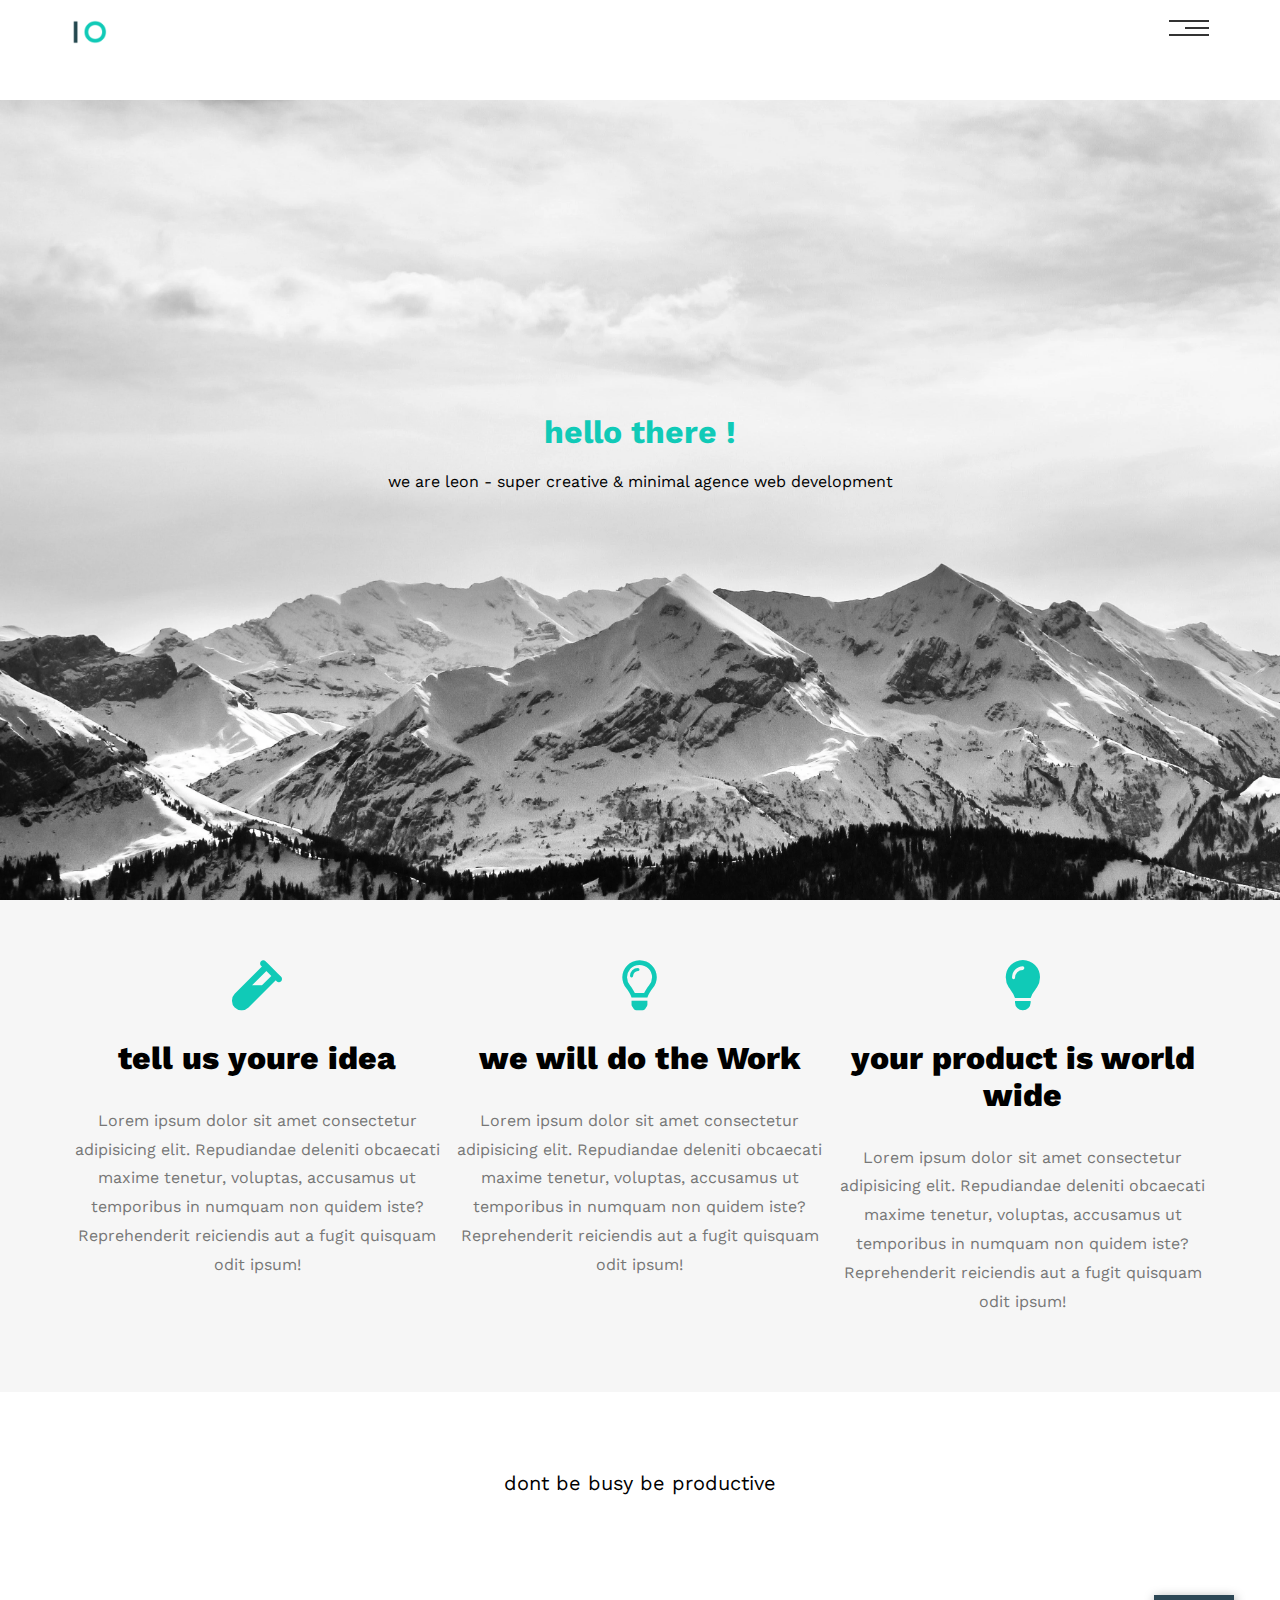
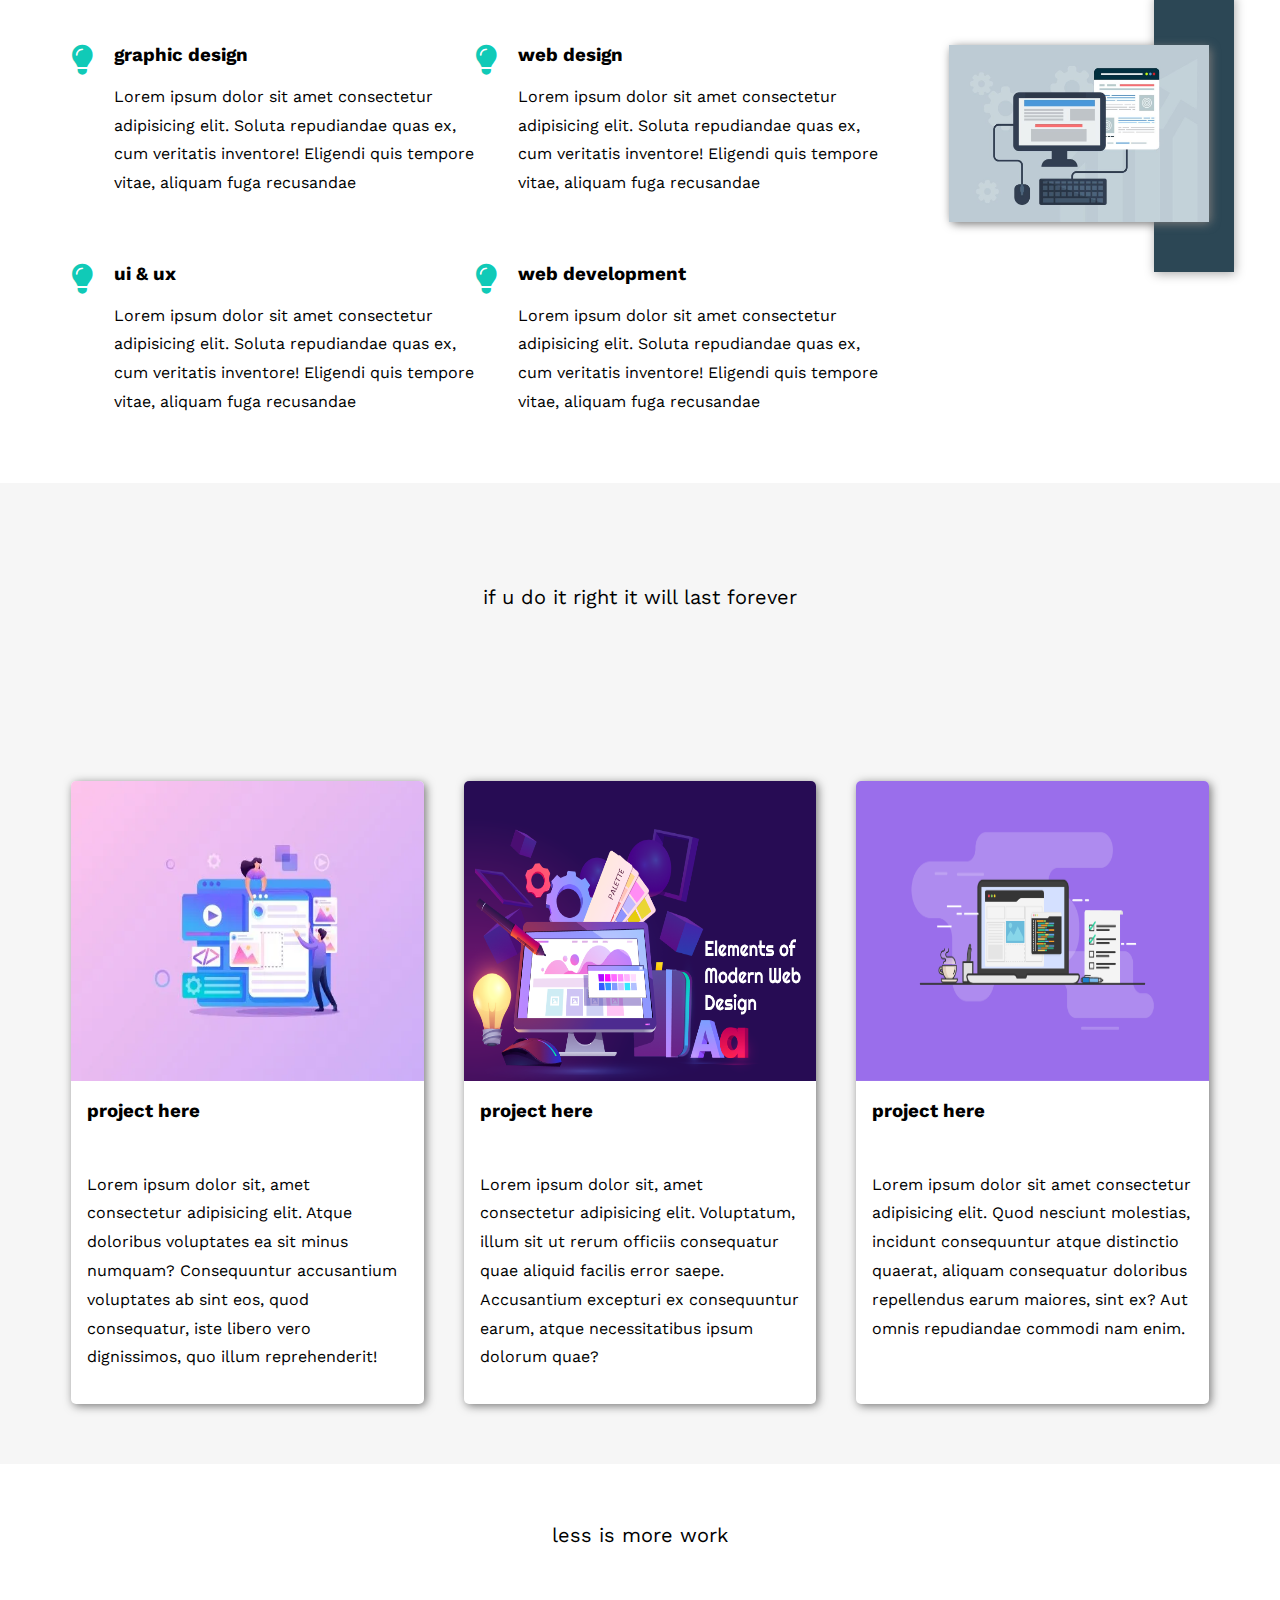
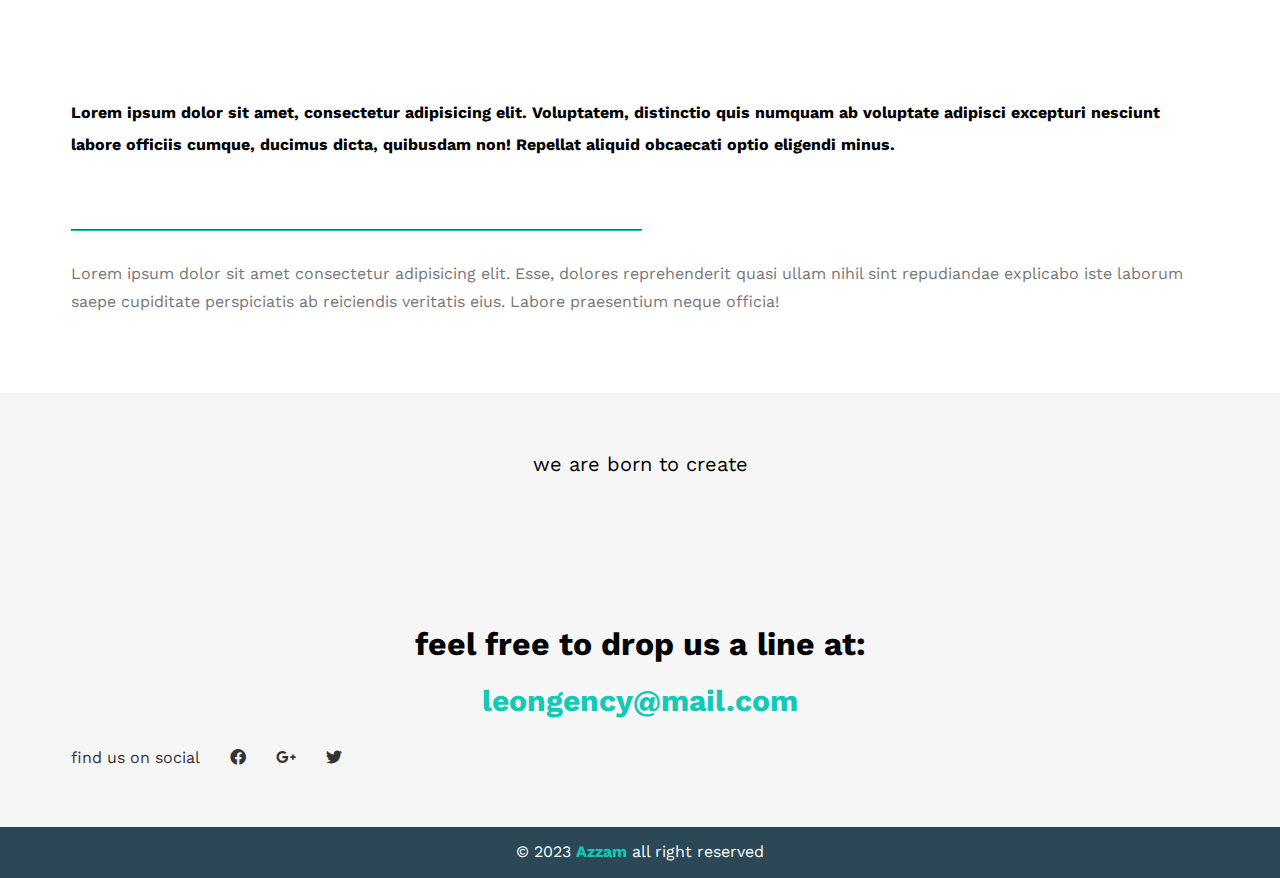
<file: index.html>
<!DOCTYPE html>
<html lang="en">
  <head>
    <meta charset="UTF-8" />
    <meta http-equiv="X-UA-Compatible" content="IE=edge" />
    <meta name="viewport" content="width=device-width, initial-scale=1.0" />
    <!-- css file -->
    <link rel="stylesheet" href="css/style.css" />
    <!-- normalize تخلي العناصر كلها لها نفي التنسيق في كل المتصفحات  -->
    <link rel="stylesheet" href="css/normalize.css" />
    <!-- fonts icon -->
    <link rel="stylesheet" href="css/all.min.css" />
    <!-- fonts -->
    <link rel="preconnect" href="https://fonts.googleapis.com" />
    <link rel="preconnect" href="https://fonts.gstatic.com" crossorigin />
    <link
      href="https://fonts.googleapis.com/css2?family=Mada&family=Work+Sans:ital,wght@0,200;0,300;0,400;0,500;0,800;1,600&display=swap"
      rel="stylesheet"
    />
    <title>Document</title>
  </head>
  <body>
    <!-- start header -->
    <div class="header">
      <div class="container">
        <div class="h"><img class="logo " src="image/logo.png" alt="" /></div>
        <div class="links">
          <span class="icon">
            <span></span>
            <span></span>
            <span></span>
          </span>
          <ul class="sub-menu box">
            <li><a href="#services">services</a></li>
            <li><a href="#portfolio">portfolio</a></li>
            <li><a href="#about">about</a></li>
            <li><a href="#contact">contact</a></li>
          </ul>
        </div>
      </div>
    </div>
    <!-- end headers -->

    <!-- start landing -->
    <div class="landing">
      <div class="intro">
        <h1>hello there !</h1>
        <p>we are leon - super creative & minimal agence web development</p>
      </div>
    </div>
    <!-- end landing  -->
    <!-- start features -->
    <div class="features">
      <div class="container">
        <div class="feat f1">
          <i class="fa-solid fa-vial"></i>
          <h1>tell us youre idea</h1>
          <p>
            Lorem ipsum dolor sit amet consectetur adipisicing elit. Repudiandae
            deleniti obcaecati maxime tenetur, voluptas, accusamus ut temporibus
            in numquam non quidem iste? Reprehenderit reiciendis aut a fugit
            quisquam odit ipsum!
          </p>
        </div>
        <div class="feat f2">
          <i class="fa-regular fa-lightbulb"></i>
          <h1>we will do the Work</h1>
          <p>
            Lorem ipsum dolor sit amet consectetur adipisicing elit. Repudiandae
            deleniti obcaecati maxime tenetur, voluptas, accusamus ut temporibus
            in numquam non quidem iste? Reprehenderit reiciendis aut a fugit
            quisquam odit ipsum!
          </p>
        </div>
        <div class="feat f3">
          <i class="fa-solid fa-lightbulb"></i>
          <h1>your product is world wide</h1>
          <p>
            Lorem ipsum dolor sit amet consectetur adipisicing elit. Repudiandae
            deleniti obcaecati maxime tenetur, voluptas, accusamus ut temporibus
            in numquam non quidem iste? Reprehenderit reiciendis aut a fugit
            quisquam odit ipsum!
          </p>
        </div>
      </div>
    </div>
    <!-- end landing -->
    <!-- services -->
    <div class="services" id="services">
      <p class="al-p">dont be busy be productive</p>
      <div class="container">
        <div class="bus-pic box">
          <img src="image/webdesign-3411373_1920-1024x683.jpg" alt="" />
        </div>
        <div class="four-card">
          <!-- <div class="col-1"> -->
          <div class="ser-card card1">
            <i class="fa-solid fa-lightbulb"></i>
            <div>
              <h3>graphic design</h3>
              <p>
                Lorem ipsum dolor sit amet consectetur adipisicing elit. Soluta
                repudiandae quas ex, cum veritatis inventore! Eligendi quis
                tempore vitae, aliquam fuga recusandae
              </p>
            </div>
          </div>
          <div class="ser-card card2">
            <i class="fa-solid fa-lightbulb"></i>
            <div>
              <h3>web design</h3>
              <p>
                Lorem ipsum dolor sit amet consectetur adipisicing elit. Soluta
                repudiandae quas ex, cum veritatis inventore! Eligendi quis
                tempore vitae, aliquam fuga recusandae
              </p>
            </div>
          </div>

          <!-- <div class="col2"> -->
          <div class="ser-card card3">
            <i class="fa-solid fa-lightbulb"></i>
            <div>
              <h3>ui & ux</h3>
              <p>
                Lorem ipsum dolor sit amet consectetur adipisicing elit. Soluta
                repudiandae quas ex, cum veritatis inventore! Eligendi quis
                tempore vitae, aliquam fuga recusandae
              </p>
            </div>
          </div>
          <div class="ser-card card4">
            <i class="fa-solid fa-lightbulb"></i>
            <div>
              <h3>web development</h3>
              <p>
                Lorem ipsum dolor sit amet consectetur adipisicing elit. Soluta
                repudiandae quas ex, cum veritatis inventore! Eligendi quis
                tempore vitae, aliquam fuga recusandae
              </p>
            </div>
          </div>
        </div>
      </div>
    </div>
    <!-- end services  
    start portfolio -->
    <div class="portfolio" id="portfolio">
      <p class="al-p">if u do it right it will last forever</p>
      <div class="container">
        <div class="f-card port-card box">
          <img src="image/3+Web+Design+Tips+to+Consider+When+Building+a+Successful+Blog_530X384-640w.webp" alt="" />
          <h3>project here</h3>
          <p>
            Lorem ipsum dolor sit, amet consectetur adipisicing elit. Atque
            doloribus voluptates ea sit minus numquam? Consequuntur accusantium
            voluptates ab sint eos, quod consequatur, iste libero vero
            dignissimos, quo illum reprehenderit!
          </p>
        </div>
        <div class="s-card port-card box">
          <img src="image/web-design-elements.png" alt="" />
          <h3>project here</h3>
          <p>
            Lorem ipsum dolor sit, amet consectetur adipisicing elit.
            Voluptatum, illum sit ut rerum officiis consequatur quae aliquid
            facilis error saepe. Accusantium excepturi ex consequuntur earum,
            atque necessitatibus ipsum dolorum quae?
          </p>
        </div>
        <div class="t-card port-card box">
          <img src="image/What-is-Your-Website-Design-Process-Blog-Post-Feature-Image-36119-01.png" alt="" />
          <h3>project here</h3>
          <p>
            Lorem ipsum dolor sit amet consectetur adipisicing elit. Quod
            nesciunt molestias, incidunt consequuntur atque distinctio quaerat,
            aliquam consequatur doloribus repellendus earum maiores, sint ex?
            Aut omnis repudiandae commodi nam enim.
          </p>
        </div>
      </div>
    </div>
    <!-- end of portfolio -->
    <!-- about -->
    <div class="about" id="about">
      <div class="al-p">less is more work</div>
      <div class="container">
        <div class="about-text">
          <p>
            Lorem ipsum dolor sit amet, consectetur adipisicing elit.
            Voluptatem, distinctio quis numquam ab voluptate adipisci excepturi
            nesciunt labore officiis cumque, ducimus dicta, quibusdam non!
            Repellat aliquid obcaecati optio eligendi minus.
          </p>
          <hr />
          <p>
            Lorem ipsum dolor sit amet consectetur adipisicing elit. Esse,
            dolores reprehenderit quasi ullam nihil sint repudiandae explicabo
            iste laborum saepe cupiditate perspiciatis ab reiciendis veritatis
            eius. Labore praesentium neque officia!
          </p>
        </div>
      </div>
    </div>
    <!-- /* about */
/* contact */ -->
    <div class="contact" id="contact">
      <div class="al-p">we are born to create</div>
      <div class="container">
        <h1>feel free to drop us a line at:</h1>
        <a href="mailto:leongency@mail.com">leongency@mail.com</a>
        <div class="social">
          <p>find us on social</p>
          <!-- <div class="icon"> -->
            <i class="fa-brands fa-facebook"></i>
            <i class="fa-brands fa-google-plus-g"></i>
            <i class="fa-brands fa-twitter"></i>
          </div>
        </div>
      </div>
    </div>
    <!-- footer  -->
    <div class="footer">
      &copy; 2023 <span>azzam</span> all right reserved
    </div>
  </body>
</html>
</file>
<file: css/style.css>
* {
    box-sizing: border-box;
}
body {
    font-family: 'Mada', sans-serif;
    font-family: 'Work Sans', sans-serif;
}
:root {
    --main-color: #10cab7;
    --sec-color: #2c4755;
    --border-radius: 5px;
}
html {
    scroll-behavior: smooth;

}
.parent {
    background-color: #eee;
}
.container {
    margin-left: auto;
    margin-right: auto;
    padding-left: 1rem;
    padding-right: 1rem;
}
.box {
    box-shadow: 2px 2px 10px #777;
    border-radius: var(--border-radius);
}

/* small */
@media (min-width:768px ) {
    .container {
        width: 750px;
    }
}
/* medium */
@media (min-width:992px ) {
    .container {
        width: 970px;
    }
}
/* large */
@media (min-width:1200px ) {
    .container {
        width: 1170px;
    }
}
/*  satrt header */
.header {
    padding: 20px;
    position: fixed;
    height: 100px;
    width: 100%;
    background-color: #fff;
    z-index: 12;
}
.header .container {
    display: flex;
    justify-content: space-between;
}
.logo {
    width: 60px;
}
.header .container .links {
    position: relative;
    height: 40px;
}

.header .container .links .icon {
    width: 40px;
    display: flex;
    flex-flow: column;
    align-items: flex-end;
    gap: 5px;
}
.header .links:hover .sub-menu{
    display: block;
    box-shadow: 1px 1px 5px #aaa !important;
    width: 150px;

}
.icon span {
    background-color: #333;
    height: 2px;
}
span:first-child {
    width: 100%;
}
span:nth-child(2) {
    width: 60%;
    transition: .2s;
}
.links:hover .icon span:nth-child(2) {
    width: 100%;
}
span:last-child {
    width: 100%;
}
.test {
    width: 50px;
}
.header .container ul {
    list-style-type: none;
    padding: 0px;
    position: absolute;
    left: -30px;
    top: 14px;
    width: 280px;
    display: none;
}
.header .container ul li a {
    text-decoration: none;
    display: block;
    background-color: #ddd;
    padding: 1rem; 
    color: black;
    transition: .3s;
}
.header .container ul li a:hover {
    background-color: #eee;
    padding-left: 2rem;
    
}
/* landing */
.landing {
    background-image: url(../image/mountain.webp);

    background-size: cover;
    height: calc(100vh);
    display: grid;
    place-content: center;
}
.intro {
    /* padding: 1rem; */
    text-align: center;
}
.intro h1 {
    color: var(--main-color);
}
/* end landing */
/* features */
.features {
    padding-top: 60px;
    padding-bottom: 60px;
    background-color: #f6f6f6;
    margin-bottom: 80px;

}
.features .container {
    display: grid;
    grid-template-columns: repeat(auto-fit, minmax(350px, 1fr));
    gap: 10px;
    text-align: center;
}
@media (max-width:400px ) {
    .features .container {
        grid-template-columns: repeat(auto-fit, minmax(200px, 1fr));

    }
}
.feat i {
    color: var(--main-color);
    font-size: 50px;
}
.feat h1 {
    margin: 30px 0;
    font-weight: 800;

} 
.feat p {
    line-height: 1.8;
    color: #777;

}
/* sevices */
.services {
    padding-left: 1rem;
    padding-right: 1rem;
}
.al-p {
    text-align: center;
    margin-bottom: 150px;
    font-size: 20px;
}
.services .container {
    display: flex;
    flex-direction: row-reverse;
    gap: 70px;
}

.services .bus-pic img {
    width: 260px;
    height: 177px;
    text-align: center;
}
.services .bus-pic {
    height: 177px;
    width: 260px;
    
}
.services .container .bus-pic {
    position: relative;
}
.services .container .bus-pic::before {
    content: "";
    position: absolute;
    background-color: var(--sec-color);
    height: calc(100% + 100px);
    width: 80px;
    top: -50px;
    right: -25px;
    z-index: -1;
    box-shadow: 1px 2px 10px #aaa;

}
.services .container .four-card {
    display: grid;
    grid-template-columns: repeat(auto-fit, minmax(350px, 1fr));
}
@media (max-width:400px ) {
    .services .container .four-card {
        grid-template-columns: repeat(auto-fit, minmax(200px, 1fr));

    }
}


.services .ser-card {

    display: flex;
    margin-bottom: 50px;
    
}
.container .ser-card i {
    color: var(--main-color);
    font-size: 30px;
    margin-right: 20px;
    flex-basis: 70px; 
}
.services .ser-card h3 {
    margin: 0;
}
.services .ser-card p {
    line-height: 1.8;
}
@media (max-width:1000px) {
    .services .container {
        
        flex-direction: column;
        
    }
}
@media (max-width:1000px) {
    .services .ser-card{
        
        flex-direction: column;
        
    }
}
@media (max-width: 1001px) {
    .bus-pic {
        display: none;
    }

} 
/* end services  */
/* start portfolio */
.portfolio {
    padding-top: 60px;
    padding-bottom: 60px;
    background-color: #f6f6f6;
}
.portfolio .container {
    display: grid;
    grid-template-columns: repeat(auto-fit, minmax(350px, 1fr));
    gap: 40px;
}
@media (max-width:400px ) {
    .portfolio .container {
        grid-template-columns: repeat(auto-fit, minmax(200px, 1fr));

    }
}

.portfolio .container .port-card {
    background-color: #fff;
    
}
.portfolio .container .port-card img {
    max-width: 100%;
    height: 300px;
    border-top-right-radius: var(--border-radius);
    border-top-left-radius: var(--border-radius);
}
.portfolio p {
    margin-bottom: 60;
    line-height: 1.8;
}
.portfolio h3 {
    margin: 0;
}
.portfolio p,
.portfolio h3 {
    padding: 1rem;

}
/* end of portfolio */
/* about  */
.about {
    padding-top: 60px;
    padding-bottom: 60px;
}
.about .container p:first-of-type {
    font-weight: bold;
    margin-bottom: 60px;
    line-height: 2 ;

}
.about .container p:last-of-type {
    color: #777;
    line-height: 1.8 ;

}

.about hr {
    border-color: var(--main-color);
    width: 50%;
    display: inline-block;
} 
/* about */
/* contact */
.contact {
    padding-top: 60px;
    padding-bottom: 60px;
    background-color: #f6f6f6;
    text-align: center;
}
.contact a {
    color: var(--main-color);
    text-decoration: none;
    font-size: 30px;
    font-weight: bold;
    display: inline-block;
    margin-bottom: 30px;
}
@media (max-width:400px ) {
    .contact a {
        font-size: 20px;
    }
}
.contact .social {
    display: flex;
    gap: 30px;
    color: #333;
}
.contact .social p {
    margin: 0;
}
/* footer */
.footer {
    background-color: var(--sec-color);
    color: white;
    padding: 1rem;
    text-align: center;
}
.footer span {
    color: var(--main-color);
    text-transform: capitalize;
    font-weight: bold;
}
</file>
